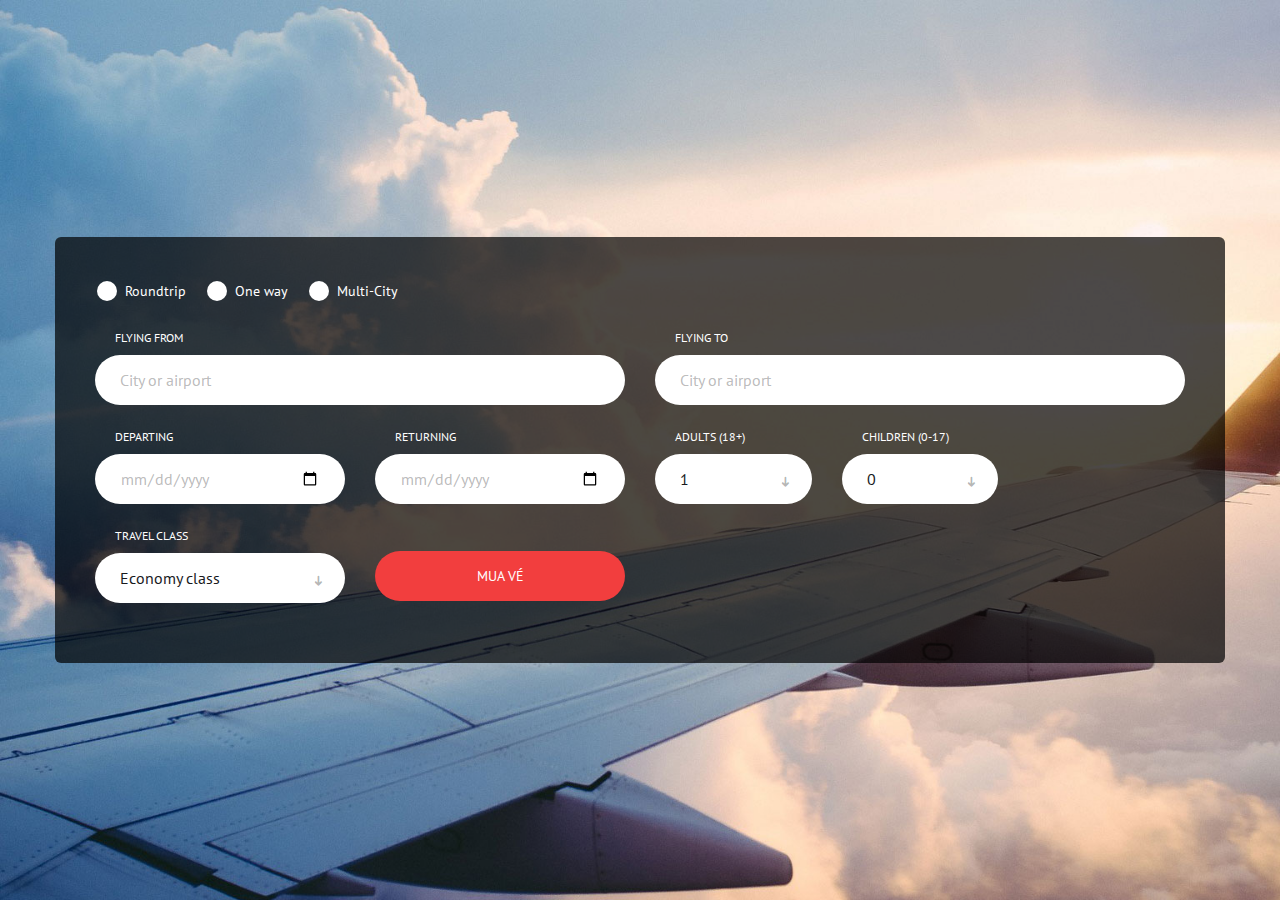
<file: muave/index.html>
<!DOCTYPE html>
<html lang="en">
  <head>
    <meta charset="utf-8" />
    <meta http-equiv="X-UA-Compatible" content="IE=edge" />
    <meta name="viewport" content="width=device-width, initial-scale=1" />

    <title>Booking Form HTML Template</title>
	<link rel="shortcut icon" href="../logo.png" type="image/x-icon">

    <link
      href="https://fonts.googleapis.com/css?family=PT+Sans:400"
      rel="stylesheet"
    />

    <link type="text/css" rel="stylesheet" href="css/bootstrap.min.css" />

    <link type="text/css" rel="stylesheet" href="css/style.css" />
  </head>

  <body>
    <div id="booking" class="section">
      <div class="section-center">
        <div class="container">
          <div class="row">
            <div class="booking-form">
              <form action="https://formcarry.com/s/p6MDOJpBUIa" method="POST" accept-charset="UTF-8">
                <div class="form-group">
                  <div class="form-checkbox">
                    <label for="roundtrip">
                      <input type="radio" id="roundtrip" name="flight-type" />
                      <span></span>Roundtrip
                    </label>
                    <label for="one-way">
                      <input type="radio" id="one-way" name="flight-type" />
                      <span></span>One way
                    </label>
                    <label for="multi-city">
                      <input type="radio" id="multi-city" name="flight-type" />
                      <span></span>Multi-City
                    </label>
                  </div>
                </div>
                <div class="row">
                  <div class="col-md-6">
                    <div class="form-group">
                      <span class="form-label">Flying from</span>
                      <input
                        class="form-control"
                        type="text"
                        placeholder="City or airport"
						name="flying_from"
                      />
                    </div>
                  </div>
                  <div class="col-md-6">
                    <div class="form-group">
                      <span class="form-label">Flying to</span>
                      <input
                        class="form-control"
                        type="text"
                        placeholder="City or airport"
						name="flying_to"
                      />
                    </div>
                  </div>
                </div>
                <div class="row">
                  <div class="col-md-3">
                    <div class="form-group">
                      <span class="form-label">Departing</span>
                      <input class="form-control" type="date" required name="departing"/>
                    </div>
                  </div>
                  <div class="col-md-3">
                    <div class="form-group">
                      <span class="form-label">Returning</span>
                      <input class="form-control" type="date" required name="departing" />
                    </div>
                  </div>
                  <div class="col-md-2">
                    <div class="form-group">
                      <span class="form-label">Adults (18+)</span>
                      <select class="form-control" name="adults">
                        <option>1</option>
                        <option>2</option>
                        <option>3</option>
                      </select>
                      <span class="select-arrow"></span>
                    </div>
                  </div>
                  <div class="col-md-2">
                    <div class="form-group">
                      <span class="form-label">Children (0-17)</span>
                      <select class="form-control" name="children">
                        <option>0</option>
                        <option>1</option>
                        <option>2</option>
                      </select>
                      <span class="select-arrow"></span>
                    </div>
                  </div>
                </div>
                <div class="row">
                  <div class="col-md-3">
                    <div class="form-group">
                      <span class="form-label">Travel class</span>
                      <select class="form-control" name="class">
                        <option>Economy class</option>
                        <option>Business class</option>
                        <option>First class</option>
                      </select>
                      <span class="select-arrow"></span>
                    </div>
                  </div>
                  <div class="col-md-3">
                    <div class="form-btn">
                      <button type="submit" class="submit-btn">Mua Vé</button>
                    </div>
                  </div>
                </div>
              </form>
            </div>
          </div>
        </div>
      </div>
    </div>
  </body>
  <!-- This templates was made by Colorlib (https://colorlib.com) -->
</html>
</file>
<file: muave/css/style.css>
.section {
	position: relative;
	height: 100vh;
}

.section .section-center {
	position: absolute;
	top: 50%;
	left: 0;
	right: 0;
	-webkit-transform: translateY(-50%);
	transform: translateY(-50%);
}

#booking {
	font-family: 'PT Sans', sans-serif;
	background-image: url('../img/background.jpg');
	background-size: cover;
	background-position: center;
}

.booking-form {
	background: rgba(0, 0, 0, 0.7);
	padding: 40px;
	border-radius: 6px;
}

.booking-form .form-group {
	position: relative;
	margin-bottom: 20px;
}

.booking-form .form-control {
	background-color: #fff;
	height: 50px;
	color: #191a1e;
	border: none;
	font-size: 16px;
	font-weight: 400;
	-webkit-box-shadow: none;
	box-shadow: none;
	border-radius: 40px;
	padding: 0px 25px;
}

.booking-form .form-control::-webkit-input-placeholder {
	color: rgba(82, 82, 84, 0.4);
}

.booking-form .form-control:-ms-input-placeholder {
	color: rgba(82, 82, 84, 0.4);
}

.booking-form .form-control::placeholder {
	color: rgba(82, 82, 84, 0.4);
}

.booking-form input[type="date"].form-control:invalid {
	color: rgba(82, 82, 84, 0.4);
}

.booking-form select.form-control {
	-webkit-appearance: none;
	-moz-appearance: none;
	appearance: none;
}

.booking-form select.form-control+.select-arrow {
	position: absolute;
	right: 10px;
	bottom: 6px;
	width: 32px;
	line-height: 32px;
	height: 32px;
	text-align: center;
	pointer-events: none;
	color: rgba(0, 0, 0, 0.3);
	font-size: 14px;
}

.booking-form select.form-control+.select-arrow:after {
	content: '\279C';
	display: block;
	-webkit-transform: rotate(90deg);
	transform: rotate(90deg);
}

.booking-form .form-label {
	display: block;
	margin-left: 20px;
	margin-bottom: 5px;
	font-weight: 400;
	text-transform: uppercase;
	line-height: 24px;
	height: 24px;
	font-size: 12px;
	color: #fff;
}

.booking-form .form-checkbox input {
	position: absolute !important;
	margin-left: -9999px !important;
	visibility: hidden !important;
}

.booking-form .form-checkbox label {
	position: relative;
	padding-top: 4px;
	padding-left: 30px;
	font-weight: 400;
	color: #fff;
}

.booking-form .form-checkbox label+label {
	margin-left: 15px;
}

.booking-form .form-checkbox input+span {
	position: absolute;
	left: 2px;
	top: 4px;
	width: 20px;
	height: 20px;
	background: #fff;
	border-radius: 50%;
}

.booking-form .form-checkbox input+span:after {
	content: '';
	position: absolute;
	top: 50%;
	left: 50%;
	width: 0px;
	height: 0px;
	border-radius: 50%;
	background-color: #f23e3e;
	-webkit-transition: 0.2s all;
	transition: 0.2s all;
	-webkit-transform: translate(-50%, -50%);
	transform: translate(-50%, -50%);
}

.booking-form .form-checkbox input:not(:checked)+span:after {
	opacity: 0;
}

.booking-form .form-checkbox input:checked+span:after {
	opacity: 1;
	width: 10px;
	height: 10px;
}

.booking-form .form-btn {
	margin-top: 27px;
}

.booking-form .submit-btn {
	color: #fff;
	background-color: #f23e3e;
	font-weight: 400;
	height: 50px;
	font-size: 14px;
	border: none;
	width: 100%;
	border-radius: 40px;
	text-transform: uppercase;
	-webkit-transition: 0.2s all;
	transition: 0.2s all;
}

.booking-form .submit-btn:hover,
.booking-form .submit-btn:focus {
	opacity: 0.9;
}
</file>
